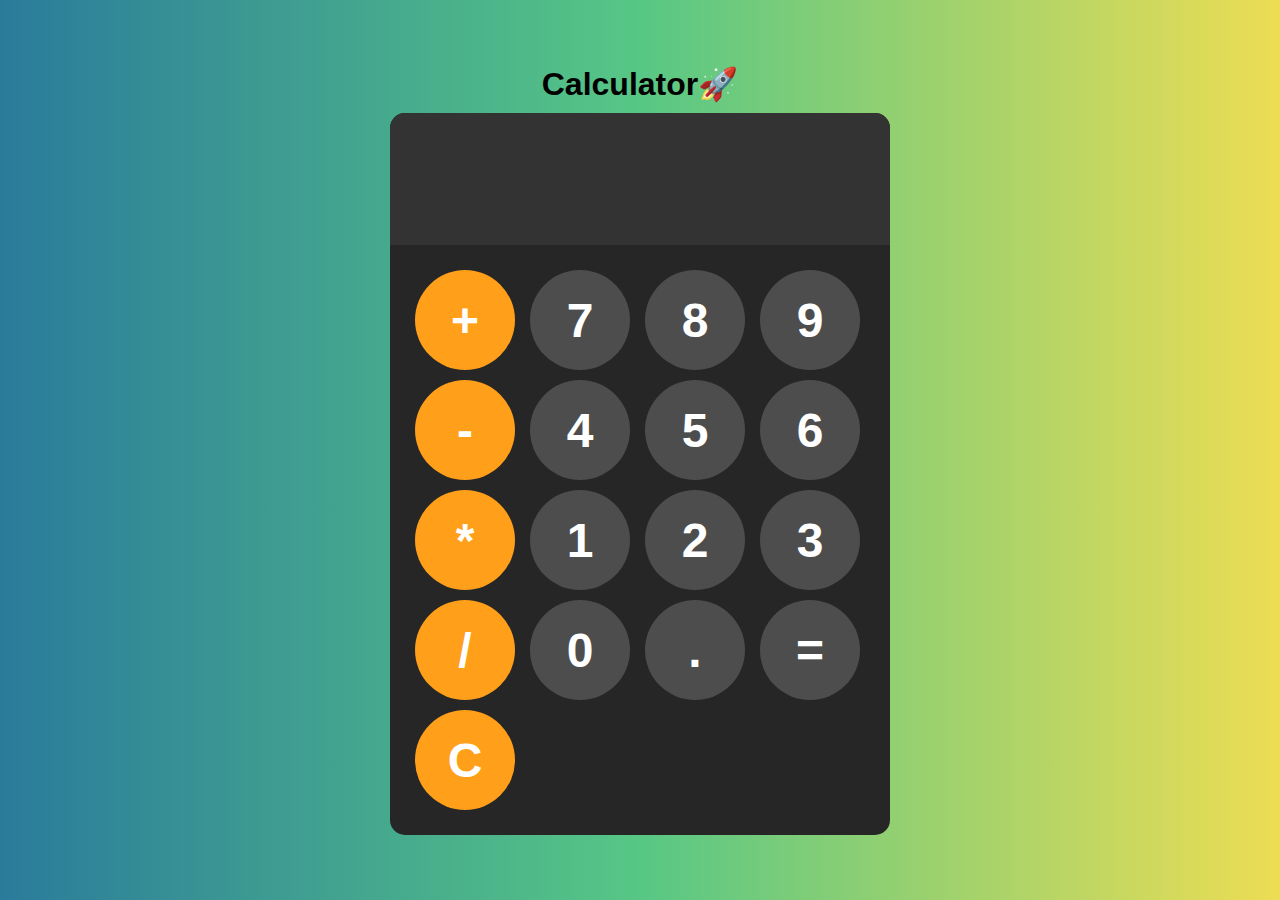
<file: Projects/Javascript Projects/Calculator/index.html>
<!DOCTYPE html>
<html lang="en">
  <head>
    <meta charset="UTF-8" />
    <meta name="viewport" content="width=device-width, initial-scale=1.0" />
    <link rel="stylesheet" href="style.css" />
    <title>Calculator</title>
  </head>
  <body>
    <div>
      <div class="title">Calculator🚀</div>
      <div id="calculator">
        <input type="text" id="display" readonly />
        <div id="keys">
          <button onclick="appendToDisplay('+')" class="operator-btn">+</button>
          <button onclick="appendToDisplay('7')">7</button>
          <button onclick="appendToDisplay('8')">8</button>
          <button onclick="appendToDisplay('9')">9</button>
          <button onclick="appendToDisplay('-')" class="operator-btn">-</button>
          <button onclick="appendToDisplay('4')">4</button>
          <button onclick="appendToDisplay('5')">5</button>
          <button onclick="appendToDisplay('6')">6</button>
          <button onclick="appendToDisplay('*')" class="operator-btn">*</button>
          <button onclick="appendToDisplay('1')">1</button>
          <button onclick="appendToDisplay('2')">2</button>
          <button onclick="appendToDisplay('3')">3</button>
          <button onclick="appendToDisplay('/')" class="operator-btn">/</button>
          <button onclick="appendToDisplay('0')">0</button>
          <button onclick="appendToDisplay('.')">.</button>
          <button onclick="calculate()">=</button>
          <button onclick="clearDisplay()" class="operator-btn">C</button>
        </div>
      </div>
    </div>

    <script src="script.js"></script>
  </body>
</html>
</file>
<file: Projects/Javascript Projects/Calculator/style.css>
* {
    margin: 0;
    padding: 0;
}

body {
  display: flex;
  justify-content: center;
  align-items: center;
  height: 100vh;
  background: #2a7b9b;
  background: linear-gradient(
    90deg,
    rgba(42, 123, 155, 1) 0%,
    rgba(87, 199, 133, 1) 50%,
    rgba(237, 221, 83, 1) 100%
  );
}

.title {
    display: flex;
    justify-content: center;
    align-items: center;
    font-family: 'Trebuchet MS', 'Lucida Sans Unicode', 'Lucida Grande', 'Lucida Sans', Arial, sans-serif;
    font-weight:bolder;
    font-size: xx-large;
    padding-bottom: 10px;
}

#calculator {
  font-family: Arial, Helvetica, sans-serif;
  background-color: hsl(0, 0%, 15%);
  border-radius: 15px;
  max-width: 500px;
  overflow: hidden;
}

#display {
  width: 100%;
  padding: 20px;
  font-size: 5rem;
  text-align: left;
  border: none;
  background-color: hsl(0, 0%, 20%);
  color: white;
}

#keys {
  display: grid;
  grid-template-columns: repeat(4, 1fr); /* fractional unit */
  gap: 10px;
  padding: 25px;
}

button {
  width: 100px;
  height: 100px;
  border-radius: 50px;
  border: none;
  background-color: hsl(0, 0%, 30%);
  color: white;
  font-size: 3rem;
  font-weight: bold;
}

button:hover {
    background-color: hsl(0, 0%, 40%);
}

button:hover {
    background-color: hsl(0, 0%, 50%);
}

.operator-btn {
    background-color: hsl(35, 100%, 55%);
}

.operator-btn:hover {
    background-color: hsl(35, 100%, 65%);
}

.operator-btn:active{
    background-color: hsl(35, 100%, 75%);
}
</file>
